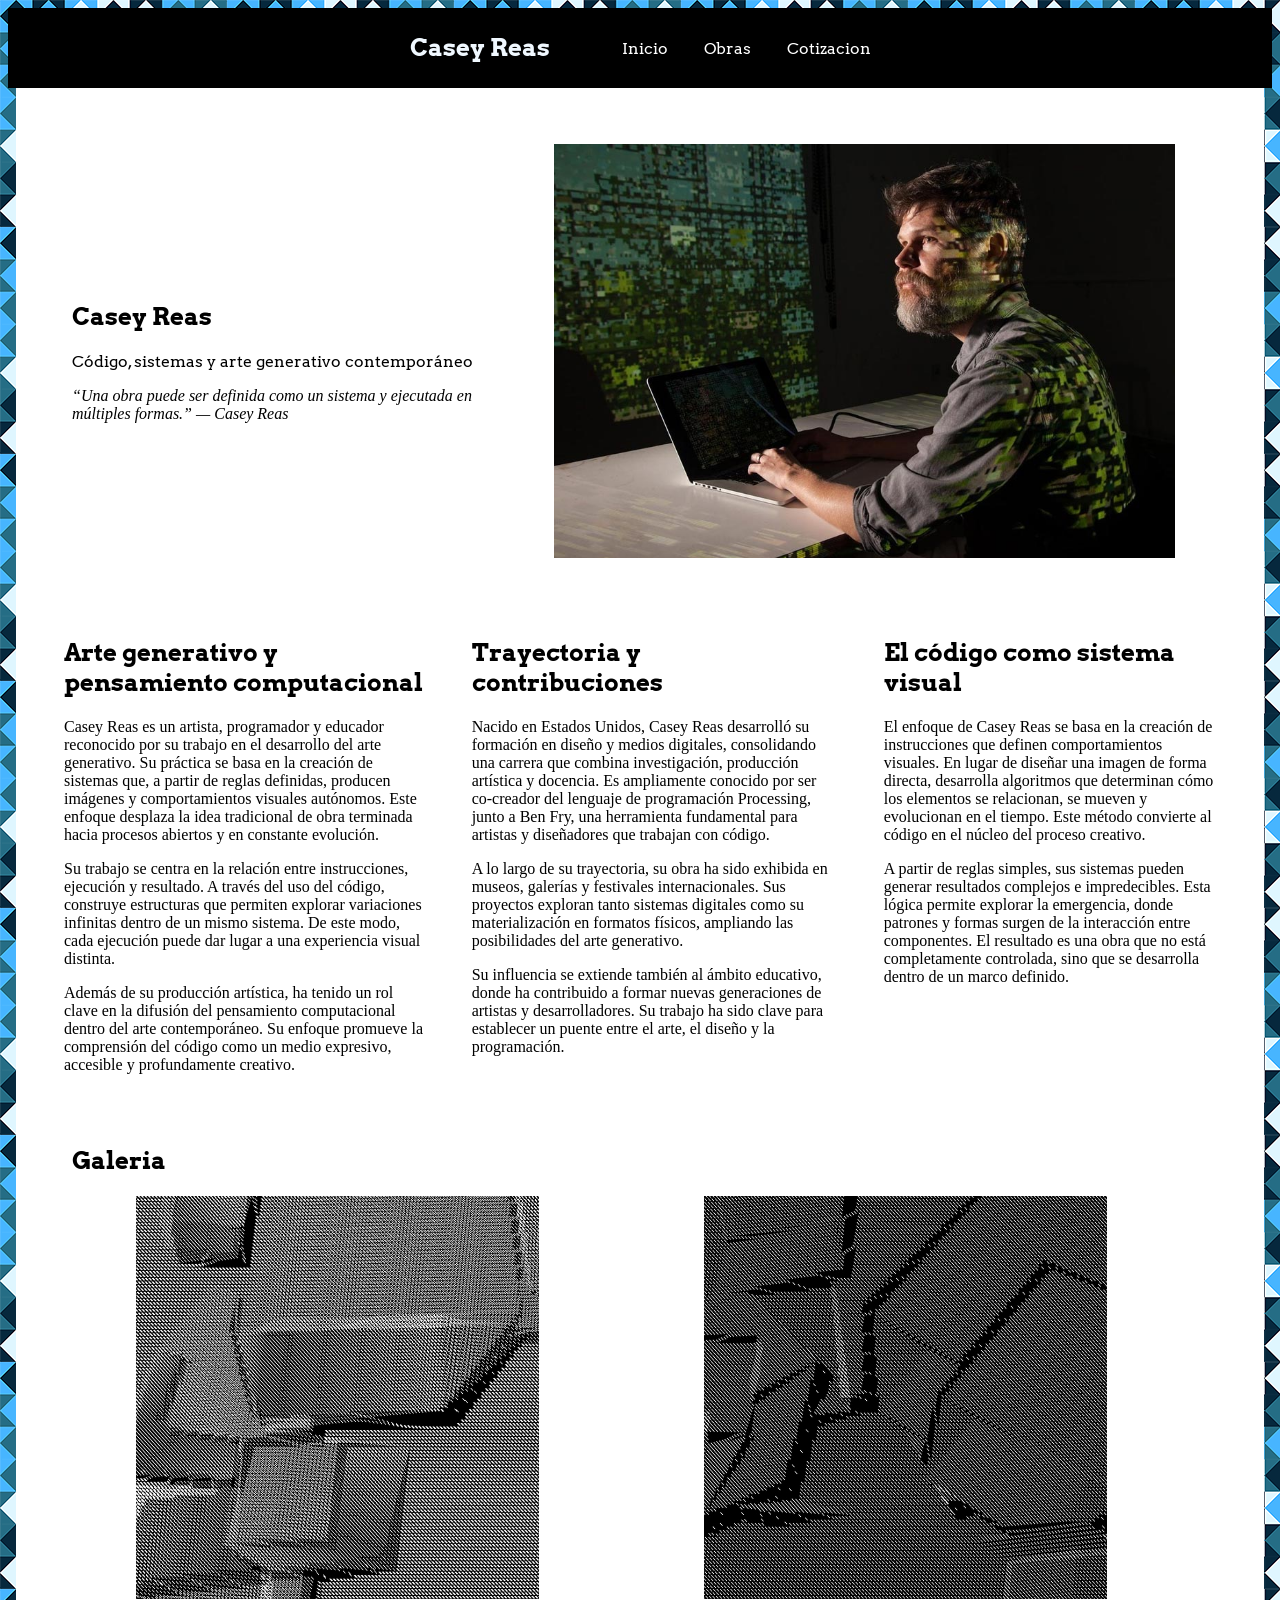
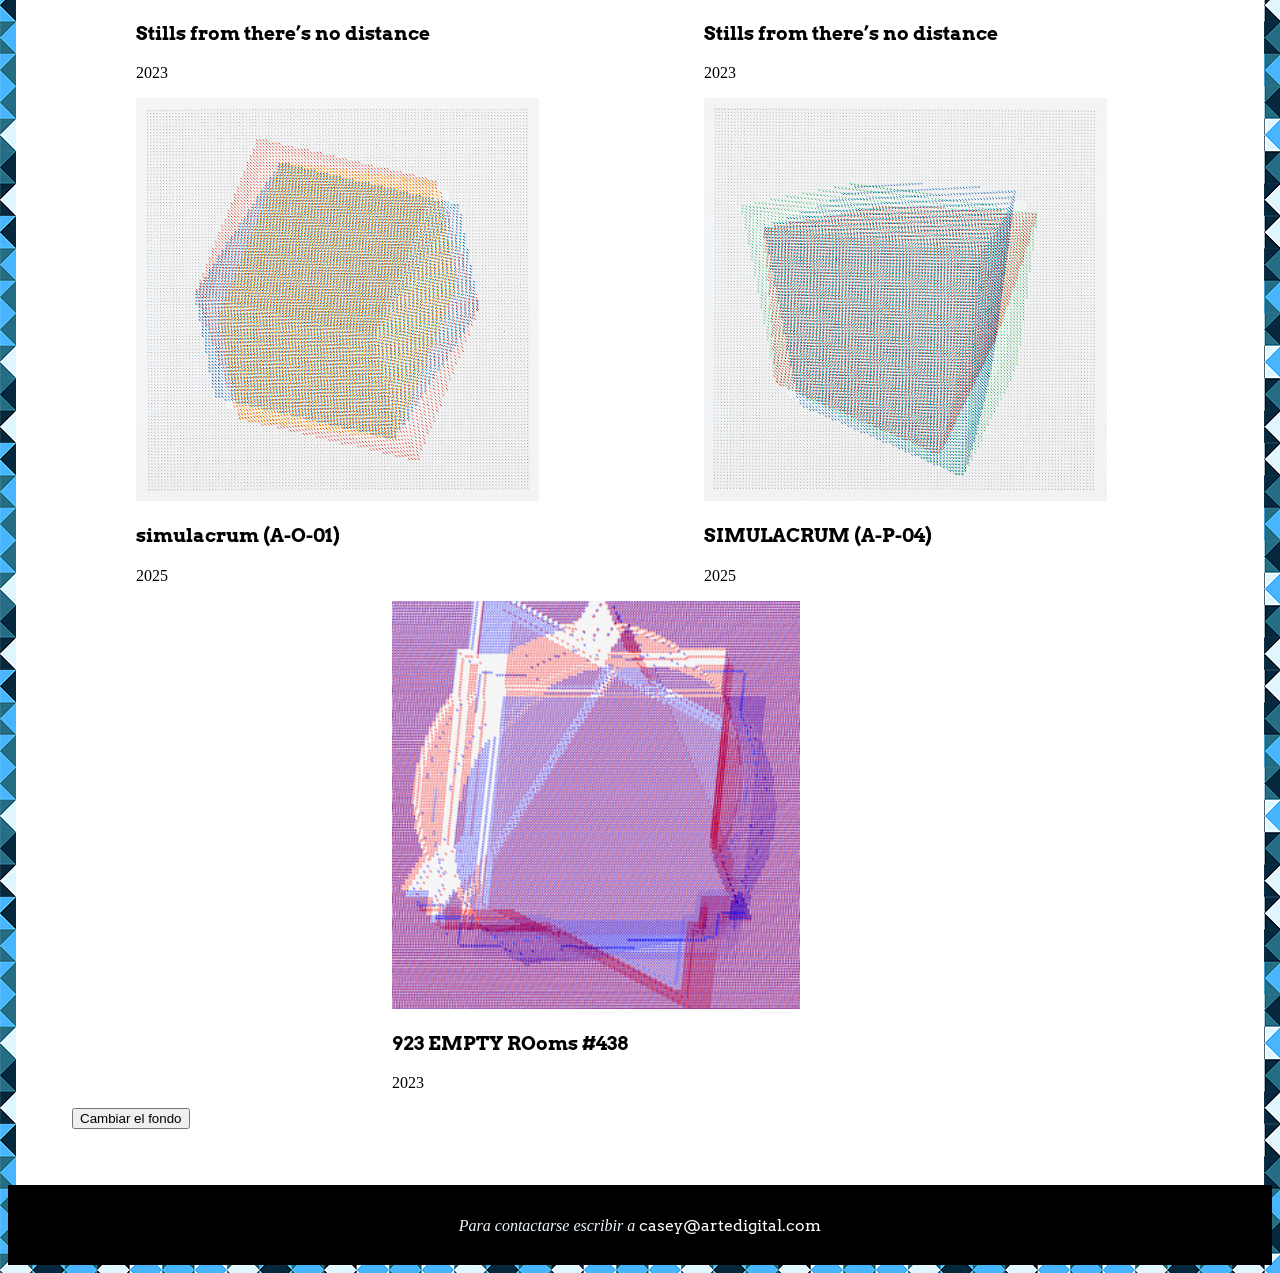
<file: index.htm>
<!DOCTYPE html>
<html lang="es">
<head>
    <meta charset="UTF-8">
    <meta name="viewport" content="width=device-width, initial-scale=1.0">
    <link rel="preconnect" href="https://fonts.googleapis.com">
    <link rel="preconnect" href="https://fonts.gstatic.com" crossorigin>
    <link href="https://fonts.googleapis.com/css2?family=Arvo:wght@400;700&display=swap" rel="stylesheet">
    <link rel="stylesheet" href="css/style.css">
    <title>Casey Reas</title>
</head>
<body>
        <header>
            <p>Casey Reas</p>
            <nav>
                <ul>
                    <li><a href="#">Inicio</a></li>
                    <li><a href="obras.html">Obras</a></li>
                    <li><a href="cotizacion.html">Cotizacion</a></li>
                </ul>
            </nav>
        </header>
        <div>
   <main id="contenedor">          
            <section class="home">
                <div class="frase">
                    <h1>Casey Reas</h1>
                    <p>Código, sistemas y arte generativo contemporáneo</p>
                    <cite>“Una obra puede ser definida como un sistema y ejecutada en múltiples formas.” — Casey  Reas</cite>
                </div>
                <div>
                        <img src="img/reas.jpg" alt="Foto-de-CaseyReas">
                </div>
            </section>
            <div class="colum">
                    <section>
                            <h2>Arte generativo y pensamiento computacional</h2>
                            <p>Casey Reas es un artista, programador y educador reconocido por su trabajo en el desarrollo del arte generativo. Su práctica se basa en la creación de sistemas que, a partir de reglas definidas, producen imágenes y comportamientos visuales autónomos. Este enfoque desplaza la idea tradicional de obra terminada hacia procesos abiertos y en constante evolución.</p>
                            <p>Su trabajo se centra en la relación entre instrucciones, ejecución y resultado. A través del uso del código, construye estructuras que permiten explorar variaciones infinitas dentro de un mismo sistema. De este modo, cada ejecución puede dar lugar a una experiencia visual distinta.</p>
                            <p>Además de su producción artística, ha tenido un rol clave en la difusión del pensamiento computacional dentro del arte contemporáneo. Su enfoque promueve la comprensión del código como un medio expresivo, accesible y profundamente creativo.</p>
                    </section>
                    <section>
                            <h2>Trayectoria y contribuciones</h2>
                            <p>Nacido en Estados Unidos, Casey Reas desarrolló su formación en diseño y medios digitales, consolidando una carrera que combina investigación, producción artística y docencia. Es ampliamente conocido por ser co-creador del lenguaje de programación Processing, junto a Ben Fry, una herramienta fundamental para artistas y diseñadores que trabajan con código.</p>
                            <p>A lo largo de su trayectoria, su obra ha sido exhibida en museos, galerías y festivales internacionales. Sus proyectos exploran tanto sistemas digitales como su materialización en formatos físicos, ampliando las posibilidades del arte generativo.</p>
                            <p>Su influencia se extiende también al ámbito educativo, donde ha contribuido a formar nuevas generaciones de artistas y desarrolladores. Su trabajo ha sido clave para establecer un puente entre el arte, el diseño y la programación.</p>
                    </section>
                    <section>
                            <h2>El código como sistema visual</h2>
                            <p>El enfoque de Casey Reas se basa en la creación de instrucciones que definen comportamientos visuales. En lugar de diseñar una imagen de forma directa, desarrolla algoritmos que determinan cómo los elementos se relacionan, se mueven y evolucionan en el tiempo. Este método convierte al código en el núcleo del proceso creativo.</p>
                            <p>A partir de reglas simples, sus sistemas pueden generar resultados complejos e impredecibles. Esta lógica permite explorar la emergencia, donde patrones y formas surgen de la interacción entre componentes. El resultado es una obra que no está completamente controlada, sino que se desarrolla dentro de un marco definido.</p>
                    </section>
            </div>
       <section class="galeria">
        <h2>Galeria</h2>
            <div class="filaUno">
                <div><img src="img/obra1.jpg" alt="imagen de obra de Casey Reas en blanco y negro"> <h3>Stills from there’s no distance</h3><p>2023</p></div>
                <div>
                <img src="img/obra2.jpg" alt="imagen de obra de Casey Reas en blanco y negro"><h3>Stills from there’s no distance</h3><p>2023</p></div>
            </div>
                <div class="filaDos">
                    <div><img src="img/obra3.jpg" alt="imagen de obra de Casey Reas colorida"><h3>simulacrum (A-O-01)</h3><p>2025</p></div>
                <div><img src="img/obra4.jpg" alt="imagen de obra de Casey Reas cuadreados coloridos"><h3>SIMULACRUM (A-P-04)</h3><p>2025</p></div>
            </div>
            
                <div class="filaTres"><img src="img/obra5.jpg" alt="imagen de obra de Casey Reas colorida"><h3>923 EMPTY ROoms #438</h3><p>2023</p></div>
                <button type="button" id="btnFondo">Cambiar el fondo</button>
        </section>
        </div>
    </main>
    <footer>
        <address>
            <p>Para contactarse escribir a
            <a href="casey@artedigital.com">casey@artedigital.com</a></p>
        </address>
    </footer>
    <script src="js/galeria.js"></script>
</body>
</html>
</file>
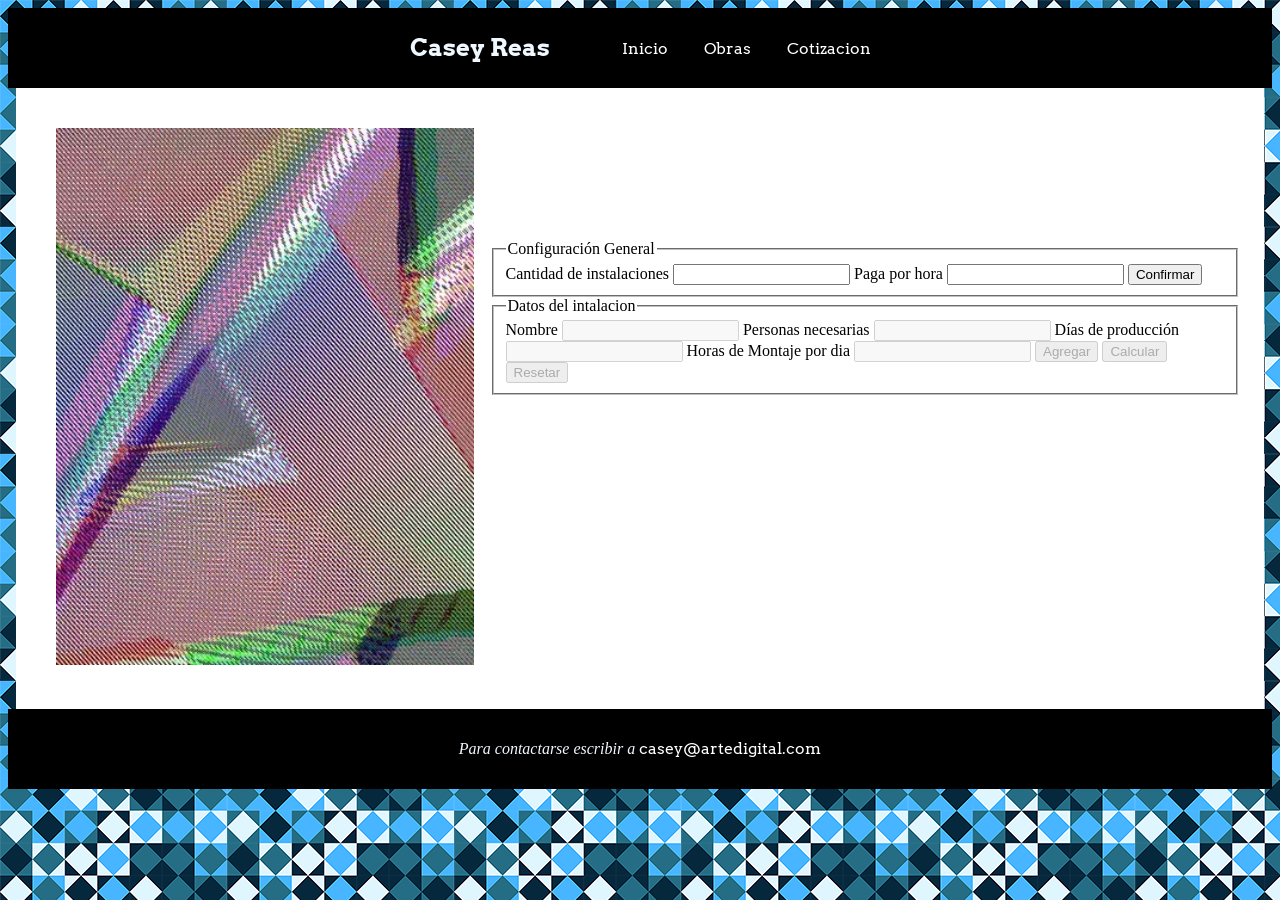
<file: cotizacion.html>
<!DOCTYPE html>
<html lang="es">
<head>
    <meta charset="UTF-8">
    <meta name="viewport" content="width=device-width, initial-scale=1.0">
    <link rel="preconnect" href="https://fonts.googleapis.com">
    <link rel="preconnect" href="https://fonts.gstatic.com" crossorigin>
    <link href="https://fonts.googleapis.com/css2?family=Arvo:wght@400;700&display=swap" rel="stylesheet">
     <link rel="stylesheet" href="css/style.css">
    <title>Casey Reas</title>
</head>
<body>
        <header>
            <p>Casey Reas</p>
            <nav>
                <ul>
                    <li><a href="index.htm">Inicio</a></li>
                    <li><a href="obras.html">Obras</a></li>
                    <li><a href="#">Cotizacion</a></li>
                </ul>
            </nav>
        </header> 
<main id="contenedor"> 
 <div class="colform"> 
    <div class="foto">
            <img src="img/reas-1.jpg" alt="Foto de obra de Casey Reas">
        </div>
    <div class="formulario">
            <form class="form-insta">
            <fieldset id="config">
                        <legend>Configuración General</legend>
                        <label for="cant_instalaciones" >Cantidad de instalaciones</label>
                        <input type="number" name="cant-instalaciones" id="cant_instalaciones" required >
                        <label for="paga_hora">Paga por hora</label>
                        <input type="number" name="paga-hora" id="paga_hora" required>
                        <button type="button" id="bt-confir">Confirmar</button>
            </fieldset>
            <fieldset id="datos" disabled>
                            <legend>Datos del intalacion</legend>
                            <label for="nombre_obra">Nombre</label>
                            <input type="text" name="nombre-obra" id="nombre_obra">
                            <label for="perNece">Personas necesarias</label>
                            <input type="number" name="personas" id="perNece">
                            <label for="dProdu">Días de producción</label>
                            <input type="number" name="diaProdu" id="dProdu">
                            <label for="hXdia">Horas de Montaje por dia</label>
                            <input type="number" name="horaXdia" id="hXdia">
                            <button type="button" id="btn-agregar">Agregar</button>
                            <button type="button" id="btn-calcular" disabled>Calcular</button>
                            <button type="reset" id="btn-reset">Resetar</button>
                </fieldset>
            </form>
            <p class="totalDia"></p>
            <p class="instalarLarga"></p>
            <p class="persentajeCosto"></p>
        </div>
   </div>     
</main>
     <footer>
        <address>
            <p>Para contactarse escribir a
            <a href="casey@artedigital.com">casey@artedigital.com</a></p>
        </address>
    </footer>
    <script src="js/formulario.js"></script>
</body>
</html>
</file>
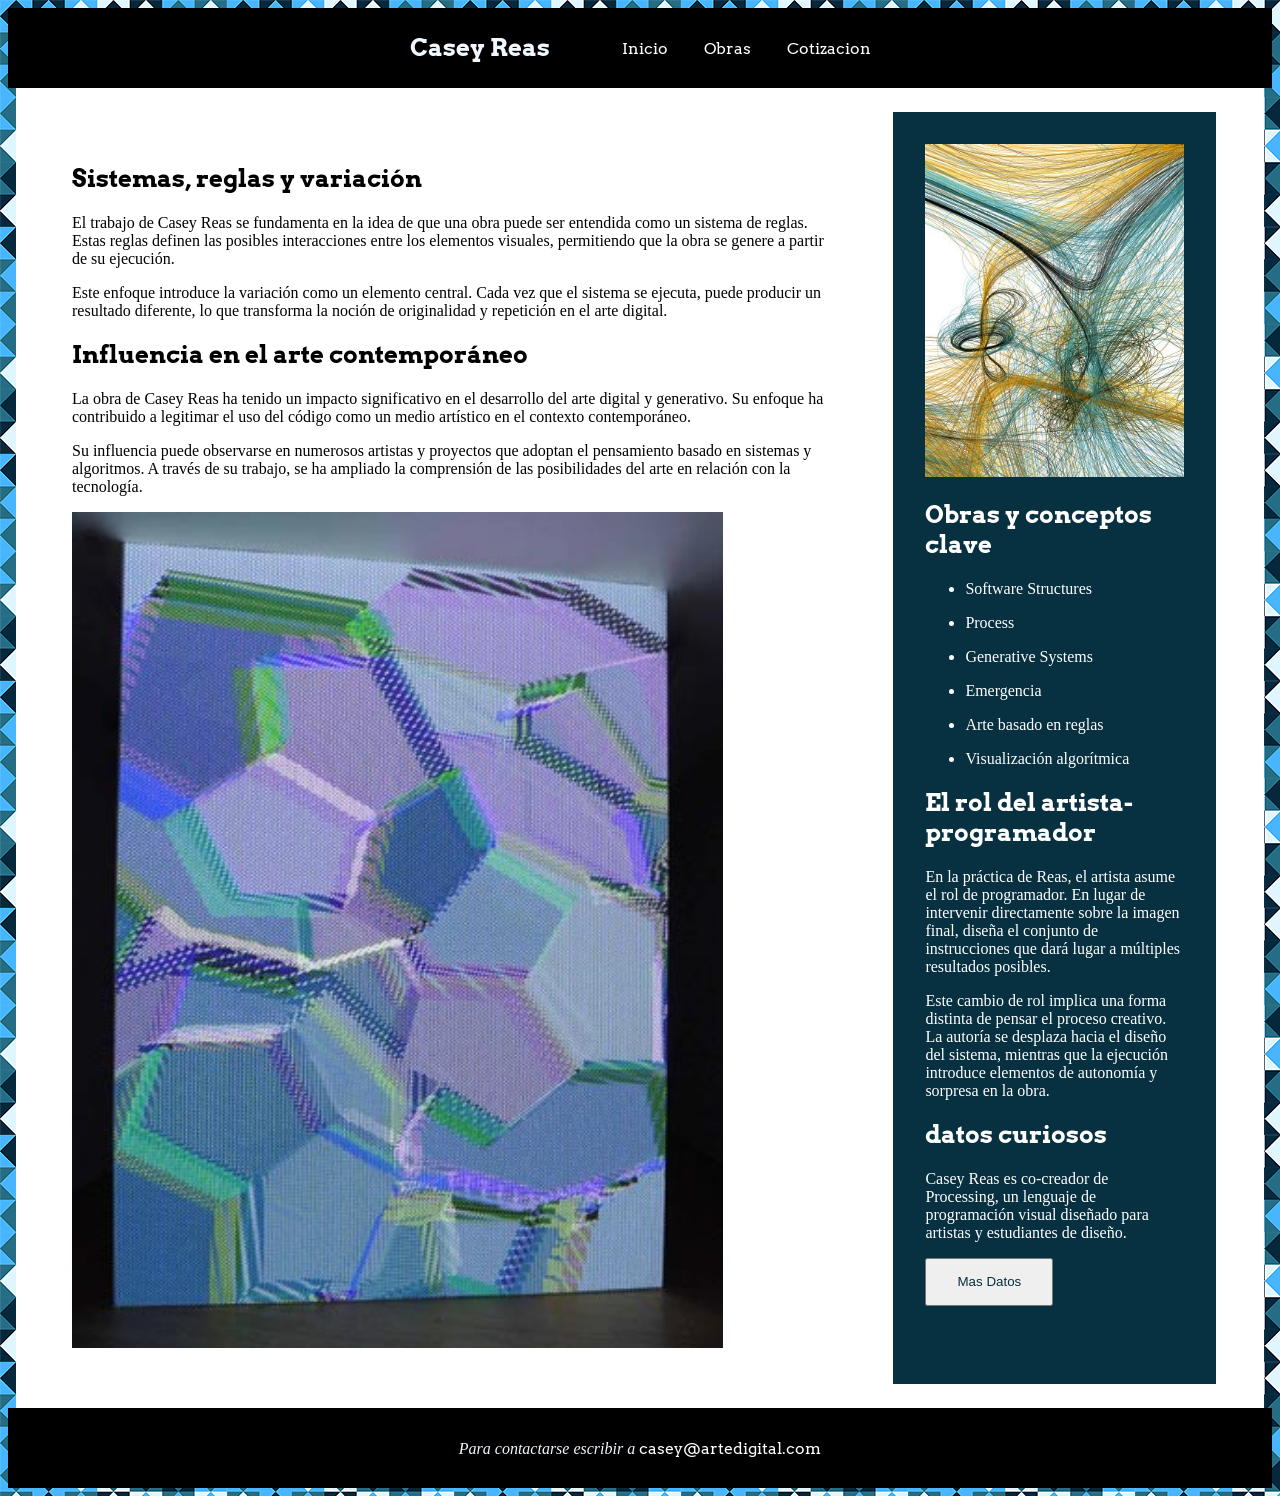
<file: obras.html>
<!DOCTYPE html>
<html lang="es">
<head>
    <meta charset="UTF-8">
    <meta name="viewport" content="width=device-width, initial-scale=1.0">
    <link rel="preconnect" href="https://fonts.googleapis.com">
    <link rel="preconnect" href="https://fonts.gstatic.com" crossorigin>
    <link href="https://fonts.googleapis.com/css2?family=Arvo:wght@400;700&display=swap" rel="stylesheet">
     <link rel="stylesheet" href="css/style.css">
    <title>Casey Reas</title>
</head>
<body>
          <header>
            <p>Casey Reas</p>
            <nav>
                <ul>
                    <li><a href="index.htm">Inicio</a></li>
                    <li><a href="#">Obras</a></li>
                    <li><a href="cotizacion.html">Cotizacion</a></li>
                </ul>
            </nav>
        </header>
    <main id="contenedor">  
   <div class="columaDos">
     <div class="columDrch">
        <section class="sist">
        <h2>Sistemas, reglas y variación</h2>
        <p>El trabajo de Casey Reas se fundamenta en la idea de que una obra puede ser entendida como un sistema de reglas. Estas reglas definen las posibles interacciones entre los elementos visuales, permitiendo que la obra se genere a partir de su ejecución.</p>
        <p>Este enfoque introduce la variación como un elemento central. Cada vez que el sistema se ejecuta, puede producir un resultado diferente, lo que transforma la noción de originalidad y repetición en el arte digital.</p>
        </section> 
         <section class="Influ">
            <h2>Influencia en el arte contemporáneo</h2>
            <p>La obra de Casey Reas ha tenido un impacto significativo en el desarrollo del arte digital y generativo. Su enfoque ha contribuido a legitimar el uso del código como un medio artístico en el contexto contemporáneo.</p>
            <p>Su influencia puede observarse en numerosos artistas y proyectos que adoptan el pensamiento basado en sistemas y algoritmos. A través de su trabajo, se ha ampliado la comprensión de las posibilidades del arte en relación con la tecnología.</p>
        </section>
        <div><img src="img/reas-3.jpg" alt="imagen de obra de Casey Reas"> </div>
    </div>  
    <div class="columIzq">
         <div><img src="img/reas-2.jpg" alt="imagen de obra de Casey Reas"></div>
        <section class="obrasConcp">
           <h2>Obras y conceptos clave</h2> 
           <ul>
            <li>
                <p>Software Structures</p>
            </li>
            <li>
                <p>Process</p>
            </li>
            <li>
                <p>Generative Systems</p>
            </li>
            <li>
                <p>Emergencia</p>
            </li>
            <li>
                <p>Arte basado en reglas</p>
            </li>
            <li>
                <p>Visualización algorítmica</p>
            </li>
           </ul>
        </section>  
        <section class="rolArtista">
            <h2>El rol del artista-programador</h2>        
            <p>En la práctica de Reas, el artista asume el rol de programador. En lugar de intervenir directamente sobre la imagen final, diseña el conjunto de instrucciones que dará lugar a múltiples resultados posibles.</p>
            <p>Este cambio de rol implica una forma distinta de pensar el proceso creativo. La autoría se desplaza hacia el diseño del sistema, mientras que la ejecución introduce elementos de autonomía y sorpresa en la obra.</p>
        </section>
        <section class="datos">
            <h2>datos curiosos</h2>
            <p id="datosCriosos">Casey Reas es co-creador de Processing, un lenguaje de programación visual diseñado para artistas y estudiantes de diseño.</p>
            <button id="btn-Datos">Mas Datos</button>
        </section>
     </div>
   </div>        
    </main>
         <footer>
        <address>
            <p>Para contactarse escribir a
            <a href="casey@artedigital.com">casey@artedigital.com</a></p>
        </address>
    </footer>
    <script src="js/datos.js"></script>
</body>
</html>
</file>
<file: css/style.css>
body{
    background-image: url("../img/fondo.png");
}
#contenedor{  
    background-color: white;
    max-width: 1200px;
    width: 100%;
    padding: 1.5rem;
    margin: auto;  
}
nav ul{
    list-style-type: none;
}
nav ul li {
    display: inline;
    margin-left: 2rem;
}
footer , header {
    display: flex;
    justify-content: center;
    align-items: center;
    background-color:black;
    color: aliceblue;
    height: 5rem;
}
header p {
    font-family: "Arvo", serif;
  font-weight: 700;
  font-style: normal;
  font-size: 1.5rem;
}
a{
    color: white;
    text-decoration: none; 
    font-family: "Arvo", serif;
  font-weight: 400;
  font-style: normal
}
a:hover{
    color: #47B5FF;
}
/*///////////////////////////////////  Pagina Home  //////////////////////////////////////////////////*/
.home{
        display: flex;
        flex-direction: row;
        justify-content: center;
        align-items: center;
        margin: 2rem;
}
.home div img{
  width: 95%;
}
.home p { 
      font-family: "Arvo", serif;
  font-weight: 400;
  font-style: normal
}
.frase{
 margin-right: 2rem;
}
.frase h1{
    font-family: "Arvo", serif;
  font-weight: 700;
  font-style: normal;
}
.colum{
   display: flex;
flex-direction: row;
}
.colum section {
    margin: 1.5rem;
}
.colum section h2{
      font-family: "Arvo", serif;
  font-weight: 700;
  font-style: normal;
}
.galeria{justify-content: center;
        align-items: center;
        margin: 2rem;
}
.galeria h2,h3{
    font-family: "Arvo", serif;
  font-weight: 700;
  font-style: normal;
}
.filaUno{
    display: flex;
flex-direction: row;
}
.filaUno div{
    margin-left: 4rem;
}
.filaUno img {
    width:80%;
}
.filaDos{
    display: flex;
flex-direction: row;
}
.filaDos div{
    margin-left: 4rem;
}
.filaDos img {
    width:80%;
}
.filaTres {
   margin-left: 20rem;
}
.filaTres img {
    width:50%;
}
/*////////////////////////////////////   Pagina obras   /////////////////////////////////////////*/
.columaDos{
   display: flex;
flex-direction: row;
}
.columaDos H2{
  font-family: "Arvo", serif;
  font-weight: 700;
  font-style: normal;
}
.columDrch{
   padding: 2rem;
}
.columDrch div img {
    width: 85%;
}
.columIzq{
    width: 45%;
    color: white;
    background-color: #073040;
   margin-left: 1.5rem;
   margin-right: 1.5rem;
   padding: 2rem;
}
.columIzq div img {
    width: 100%;
}
#btn-Datos{
    height: 3rem;
    width: 8rem;
    color:#073040;
}

/*////////////////////////////////////   Pagina Cotizacion  /////////////////////////////////////////*/
.colform {
      display: flex;
flex-direction: row;
}
.foto{
    margin: 1rem; 
    width: 50rem;
}
.foto img {
    width: 100%;
}
.formulario{
        
    margin-top: 8rem;
}
</file>
